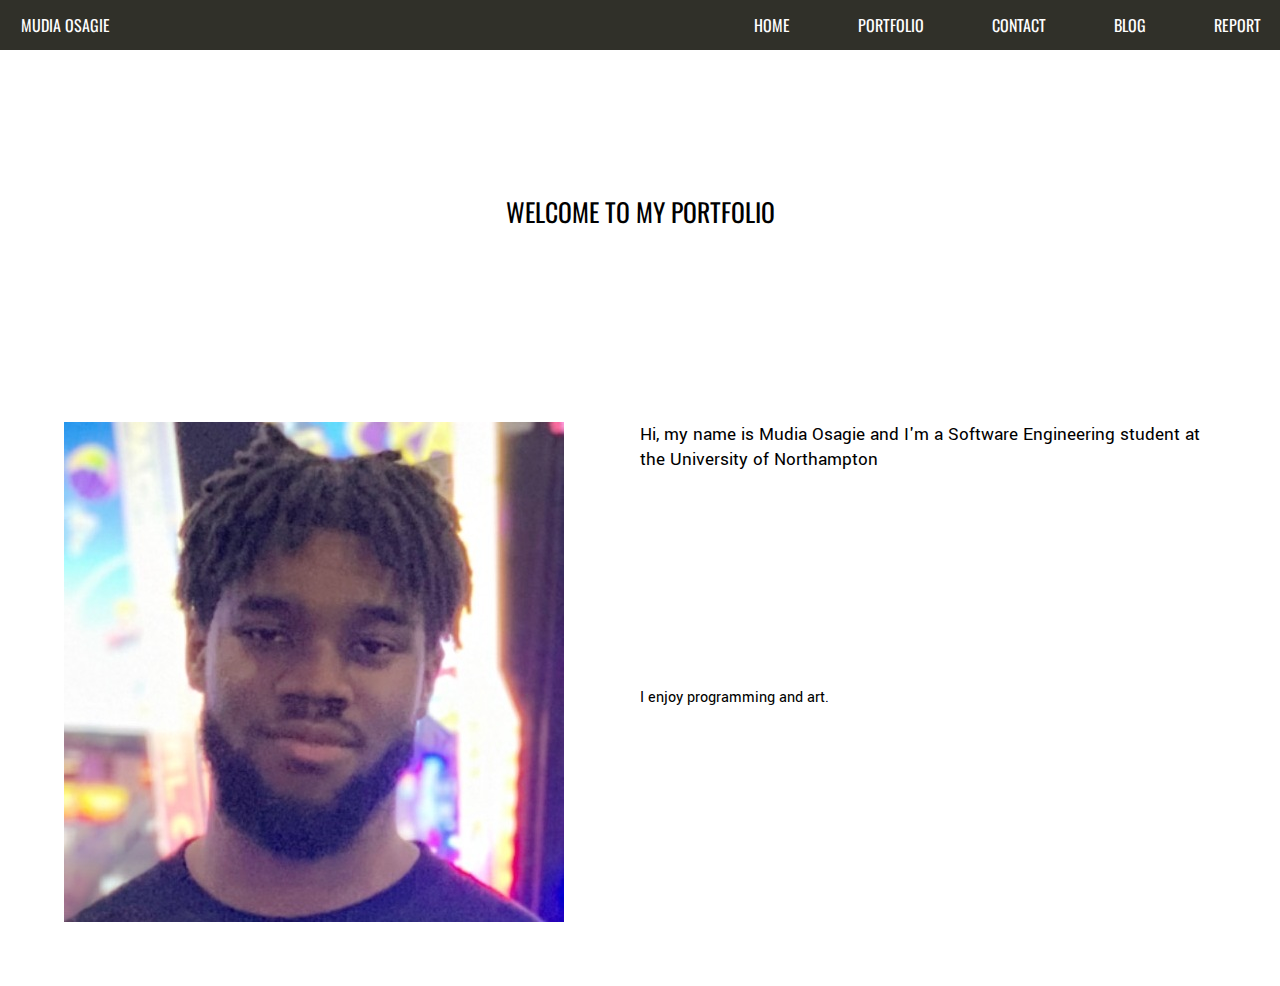
<file: index.html>
<!DOCTYPE html>
<html lang="en">
<head>
  <link rel="preconnect" href="https://fonts.googleapis.com">
<link rel="preconnect" href="https://fonts.gstatic.com" crossorigin>
<link href="https://fonts.googleapis.com/css2?family=Yantramanav&display=swap" rel="stylesheet">
  <link rel="preconnect" href="https://fonts.googleapis.com">
<link rel="preconnect" href="https://fonts.gstatic.com" crossorigin>
<link href="https://fonts.googleapis.com/css2?family=Tajawal&display=swap" rel="stylesheet">
  <link rel="stylesheet" href="index.css">
  <link rel="preconnect" href="https://fonts.googleapis.com">
  <link rel="preconnect" href="https://fonts.gstatic.com" crossorigin>
  <link href="https://fonts.googleapis.com/css2?family=Oswald&display=swap" rel="stylesheet"> 
  <link rel="preconnect" href="https://fonts.googleapis.com">
  <link rel="preconnect" href="https://fonts.gstatic.com" crossorigin>
  <link href="https://fonts.googleapis.com/css2?family=Oswald:wght@500&display=swap" rel="stylesheet">
  <link rel="stylesheet" href="index.html">
  <meta charset="UTF-8">
  <meta http-equiv="X-UA-Compatible" content="IE=edge">
  <meta name="viewport" content="width=device-width, initial-scale=1.0">
  <title>Home</title>
</head>
<body>
  <header></header>

  <!-- navbar -->
  <nav>
    <ul>
      <li>
        <a class="space">MUDIA OSAGIE</a>
        <a href="index.html">HOME</a>
        <a href="portfolio.html">PORTFOLIO</a>
        <a href="contact.html">CONTACT</a>
        <a href="blog.html">BLOG</a>
        <a href="sitereport.html">REPORT</a>
      </li>
    </ul>
  </nav>

  <!-- Welcome -->
  <section class="welcome">
    WELCOME TO MY PORTFOLIO
  </section>

  <!-- Image, Bio, tagline -->
    <img class="image" src="IMG_1261(1).jpg" alt="profile">
    <article class="bio">Hi, my name is Mudia Osagie and I'm a Software Engineering student at the University of Northampton
      <small>I enjoy programming and art.</small>
    </article>
    
</body>
</html>
</file>
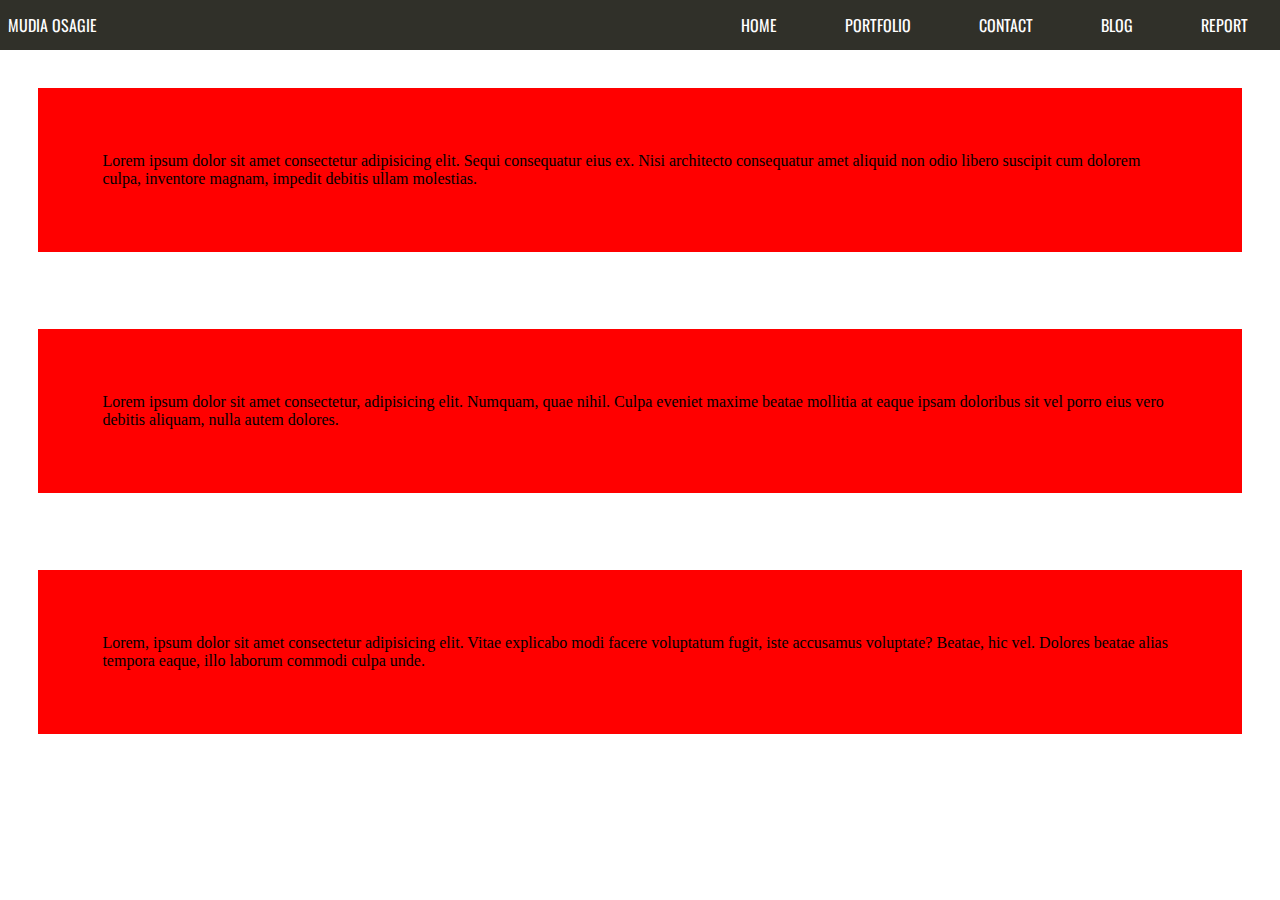
<file: blog.html>
<!DOCTYPE html>
<html lang="en">
<head>
  <link rel="preconnect" href="https://fonts.googleapis.com">
<link rel="preconnect" href="https://fonts.gstatic.com" crossorigin>
<link href="https://fonts.googleapis.com/css2?family=Yantramanav&display=swap" rel="stylesheet">
  <link rel="preconnect" href="https://fonts.googleapis.com">
<link rel="preconnect" href="https://fonts.gstatic.com" crossorigin>
<link href="https://fonts.googleapis.com/css2?family=Tajawal&display=swap" rel="stylesheet">
  <link rel="preconnect" href="https://fonts.googleapis.com">
  <link rel="preconnect" href="https://fonts.gstatic.com" crossorigin>
  <link href="https://fonts.googleapis.com/css2?family=Oswald&display=swap" rel="stylesheet"> 
  <link rel="preconnect" href="https://fonts.googleapis.com">
  <link rel="preconnect" href="https://fonts.gstatic.com" crossorigin>
  <link href="https://fonts.googleapis.com/css2?family=Oswald:wght@500&display=swap" rel="stylesheet">
  <link rel="stylesheet" href="blog.css">
  <meta charset="UTF-8">
  <meta http-equiv="X-UA-Compatible" content="IE=edge">
  <meta name="viewport" content="width=device-width, initial-scale=1.0">
  <title>Home</title>
</head>
<body>
  <header></header>

  <!-- navbar -->
  <section class="nav-container">
    <nav>
      <ul>
        <li>
          <a class="space">MUDIA OSAGIE</a>
          <a href="index.html">HOME</a>
          <a href="portfolio.html">PORTFOLIO</a>
          <a href="contact.html">CONTACT</a>
          <a href="blog.html">BLOG</a>
          <a href="sitereport.html">REPORT</a>
        </li>
      </ul>
    </nav>
  </section>

  <section class="blog">
    <section class="p1">
      <p>
        Lorem ipsum dolor sit amet consectetur adipisicing elit. Sequi consequatur eius ex. Nisi architecto consequatur amet aliquid non odio libero suscipit cum dolorem culpa, inventore magnam, impedit debitis ullam molestias.
      </p>
    </section>
    <section class="p2">
      <p>
        Lorem ipsum dolor sit amet consectetur, adipisicing elit. Numquam, quae nihil. Culpa eveniet maxime beatae mollitia at eaque ipsam doloribus sit vel porro eius vero debitis aliquam, nulla autem dolores.
      </p>
    </section>
    <section class="p3">
      <p>
        Lorem, ipsum dolor sit amet consectetur adipisicing elit. Vitae explicabo modi facere voluptatum fugit, iste accusamus voluptate? Beatae, hic vel. Dolores beatae alias tempora eaque, illo laborum commodi culpa unde.
      </p>
    </section>
  </section>
</file>
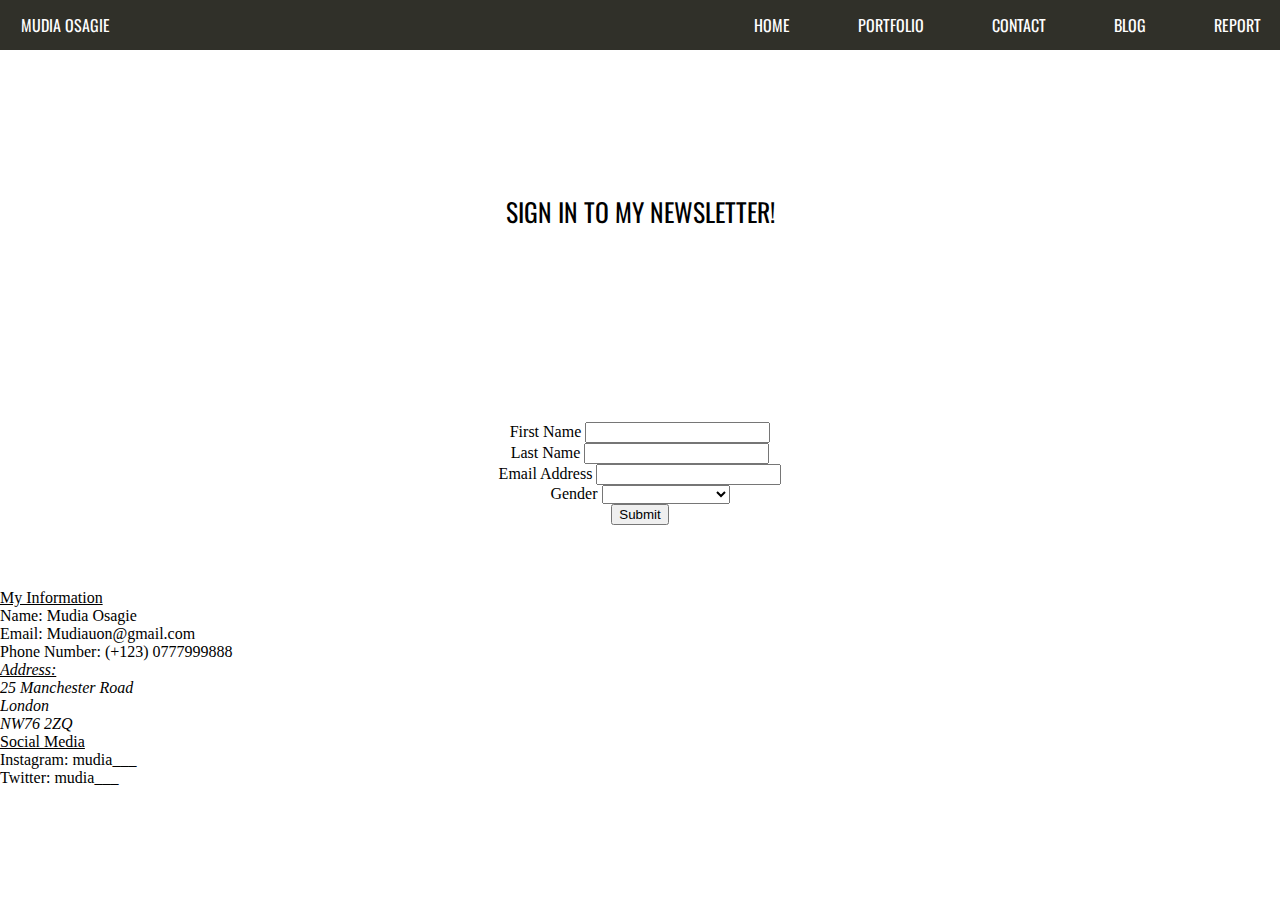
<file: contact.html>
<!DOCTYPE html>
<html lang="en">
<head>
  <link rel="preconnect" href="https://fonts.googleapis.com">
<link rel="preconnect" href="https://fonts.gstatic.com" crossorigin>
<link href="https://fonts.googleapis.com/css2?family=Yantramanav&display=swap" rel="stylesheet">
  <link rel="preconnect" href="https://fonts.googleapis.com">
<link rel="preconnect" href="https://fonts.gstatic.com" crossorigin>
<link href="https://fonts.googleapis.com/css2?family=Tajawal&display=swap" rel="stylesheet">
  <link rel="preconnect" href="https://fonts.googleapis.com">
  <link rel="preconnect" href="https://fonts.gstatic.com" crossorigin>
  <link href="https://fonts.googleapis.com/css2?family=Oswald&display=swap" rel="stylesheet"> 
  <link rel="preconnect" href="https://fonts.googleapis.com">
  <link rel="preconnect" href="https://fonts.gstatic.com" crossorigin>
  <link href="https://fonts.googleapis.com/css2?family=Oswald:wght@500&display=swap" rel="stylesheet">
  <link rel="stylesheet" href="contact.css">
  <meta charset="UTF-8">
  <meta http-equiv="X-UA-Compatible" content="IE=edge">
  <meta name="viewport" content="width=device-width, initial-scale=1.0">
  <title>Home</title>
</head>
<body>
  <header></header>

  <!-- navbar -->
  <!-- navbar -->
  <section class="nav-container">
    <nav>
      <ul>
        <li>
          <a class="space">MUDIA OSAGIE</a>
          <a href="index.html">HOME</a>
          <a href="portfolio.html">PORTFOLIO</a>
          <a href="contact.html">CONTACT</a>
          <a href="blog.html">BLOG</a>
          <a href="sitereport.html">REPORT</a>
        </li>
      </ul>
    </nav>
  </section>

  <!-- Form -->
  <section class="newsletter">
    SIGN IN TO MY NEWSLETTER!
  </section>

  <form class="form">
    <div>
      <label for="fname">First Name</label>
      <input type="text" id="fname" name="fname">
    </div>
    <div>
      <label for="lname">Last Name</label>
      <input type="text" id="lname" name="lname">
    </div>
    <div>
      <label for="email">Email Address</label>
      <input type="email" name="email" id="email">
    </div>
    <div>
      <label for="Gender">Gender</label>
      <select name="Gender" id="Gender">
        <option value=" "> </option>
        <option value="Male">Male</option>
        <option value="Female">Female</option>
        <option value="Non-binary">None-Binary</option>
        <option value="PNTS">Prefer Not To Say</option>
      </select>
    </div>
    <div>
      <button type="submit">Submit</button>
    </div>
  </form>

  <section class="info">
      <u>My Information</u> <br>
      Name: Mudia Osagie <br>
      Email: Mudiauon@gmail.com <br>
      Phone Number: (+123) 0777999888 <br>
      <Address class="address">
        <u>Address: </u> <br>
        25 Manchester Road <br>
        London <br>
        NW76 2ZQ
      </Address>
    <section>
      <u>Social Media</u> <br>
      Instagram: mudia___ <br>
      Twitter: mudia___ 
    </section>
  </section>
</file>
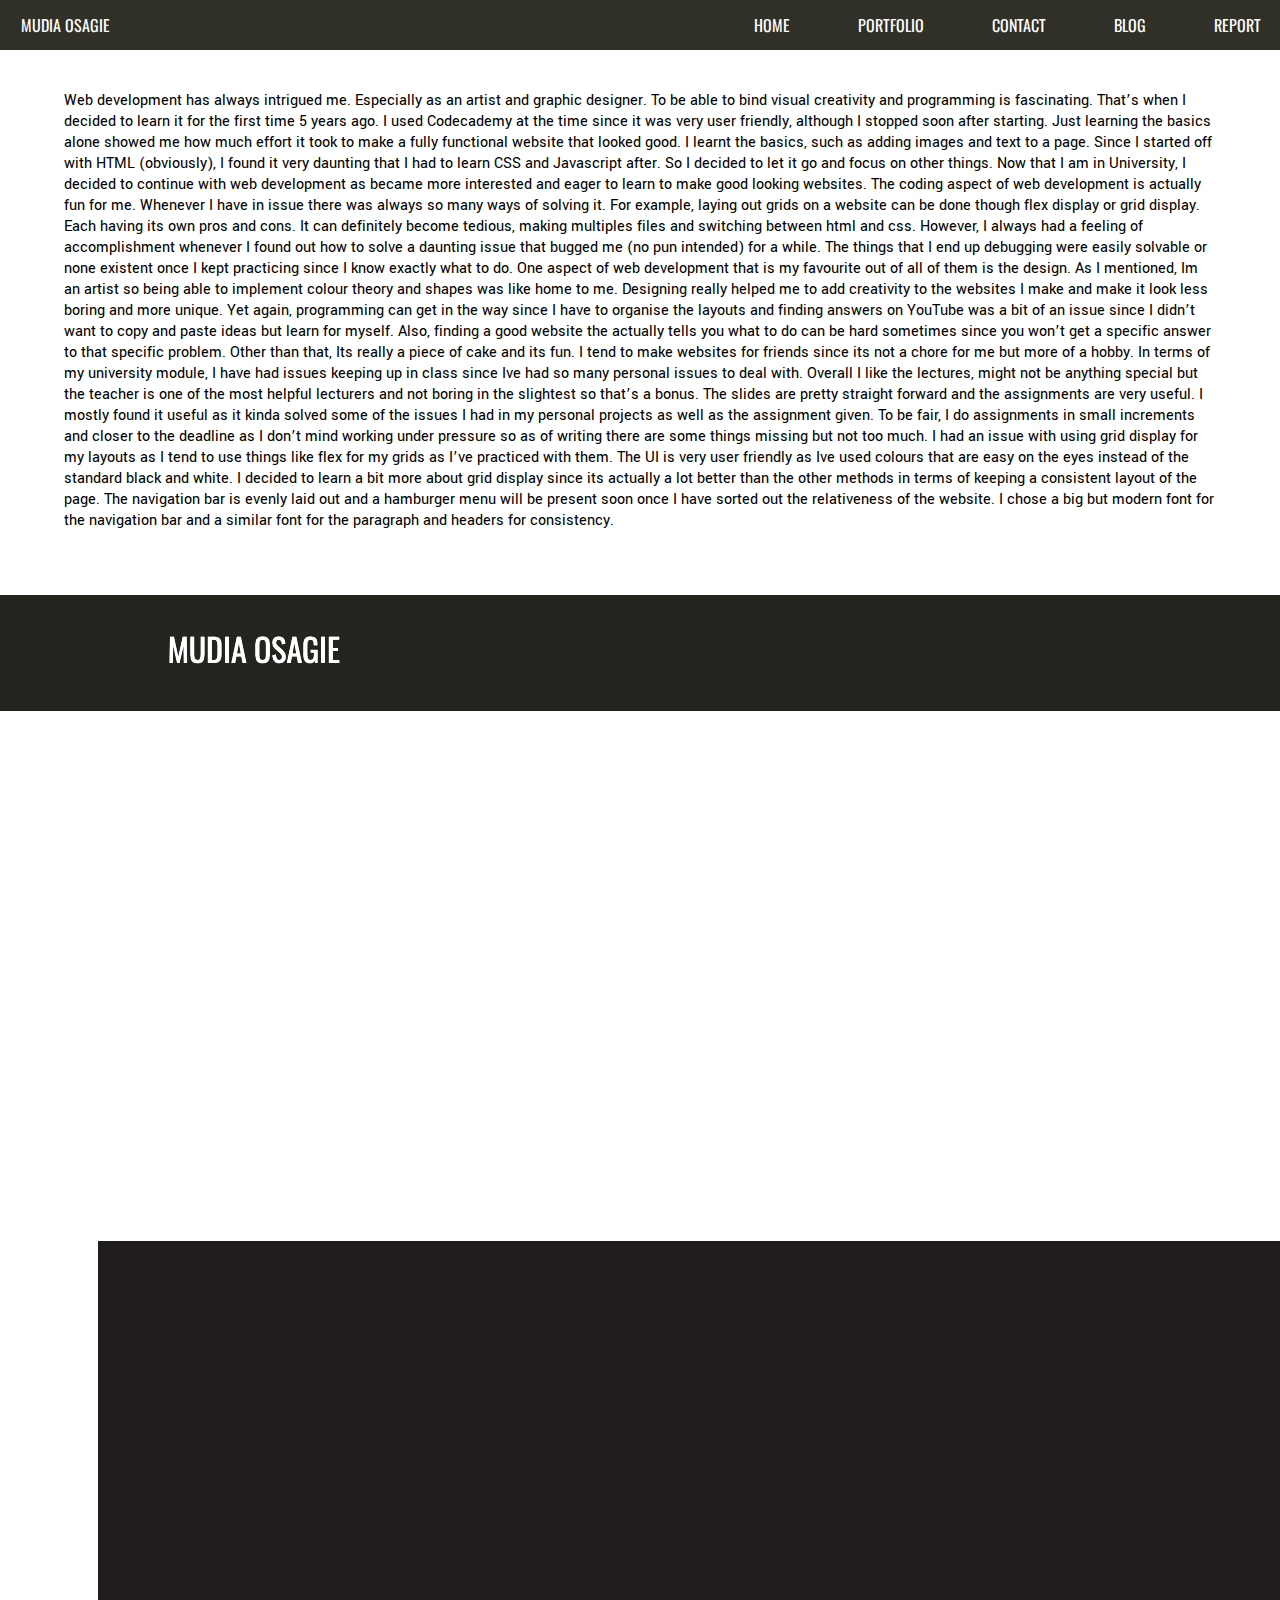
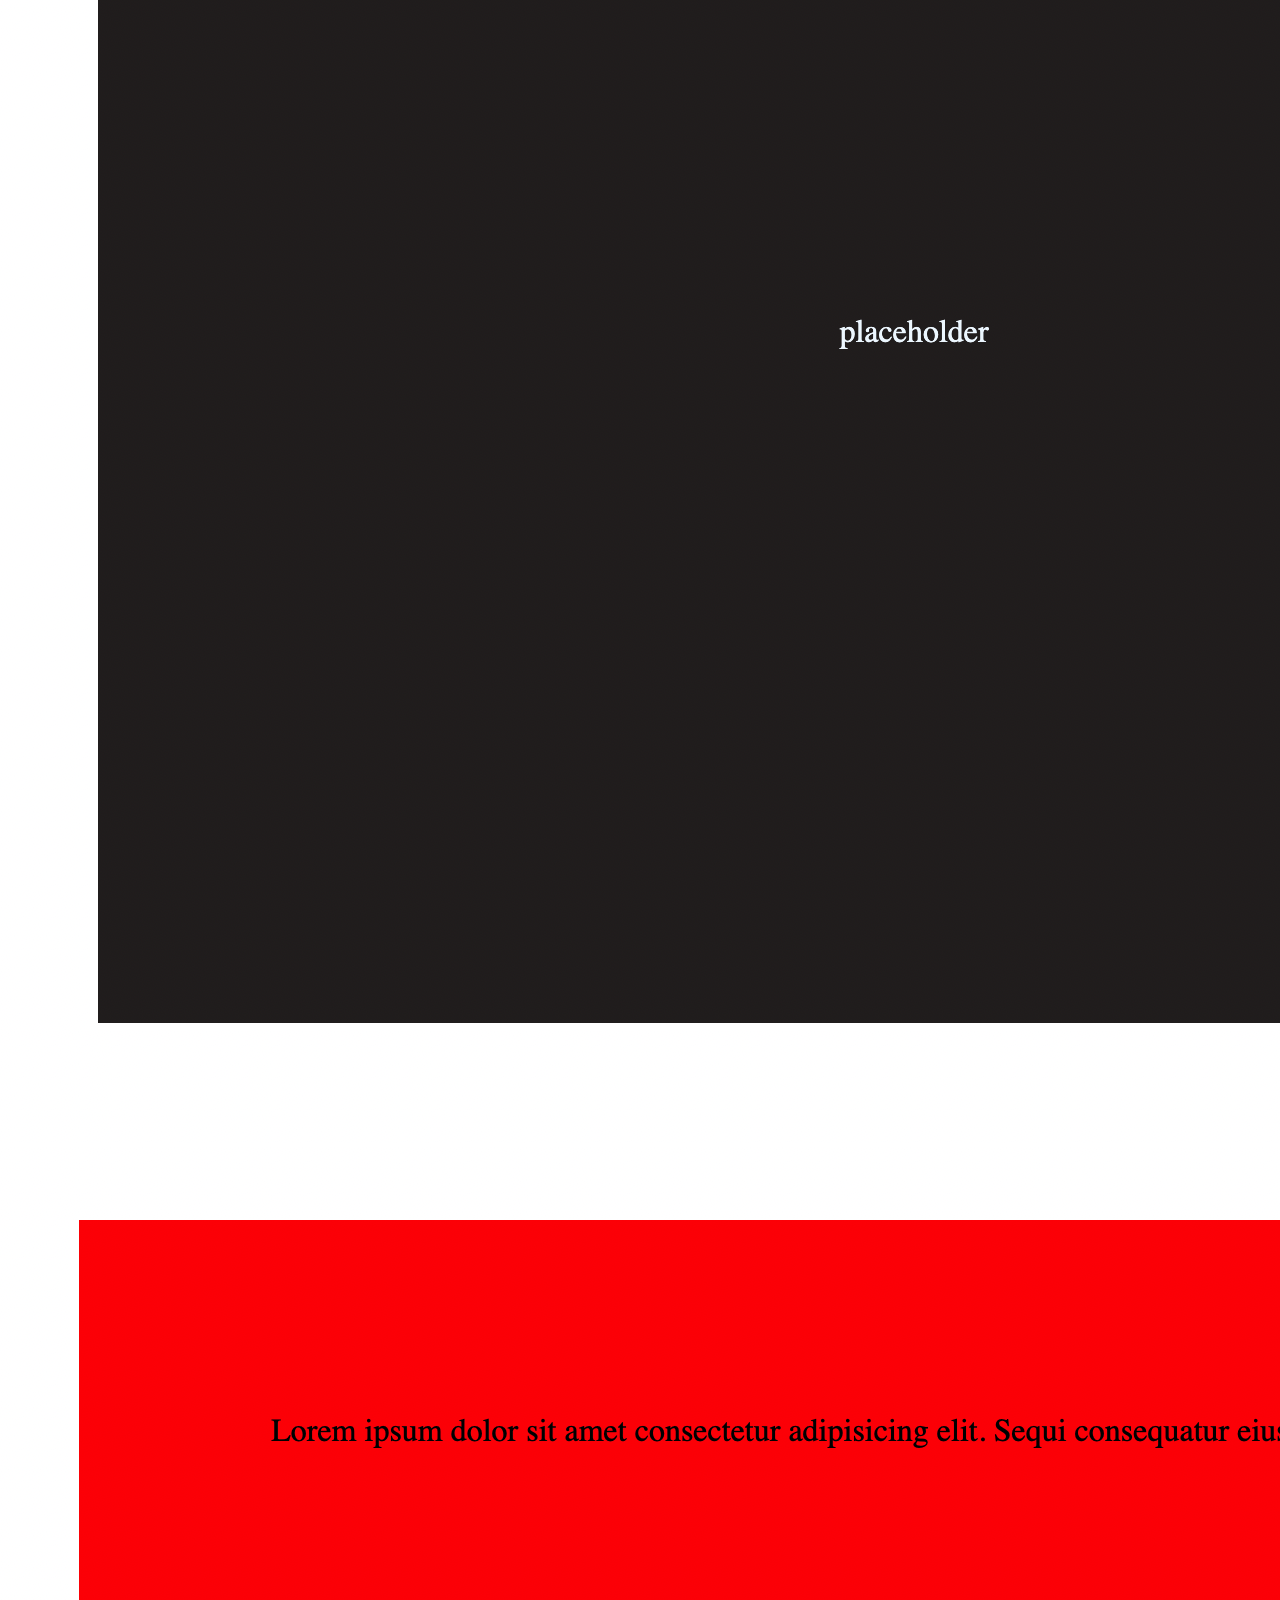
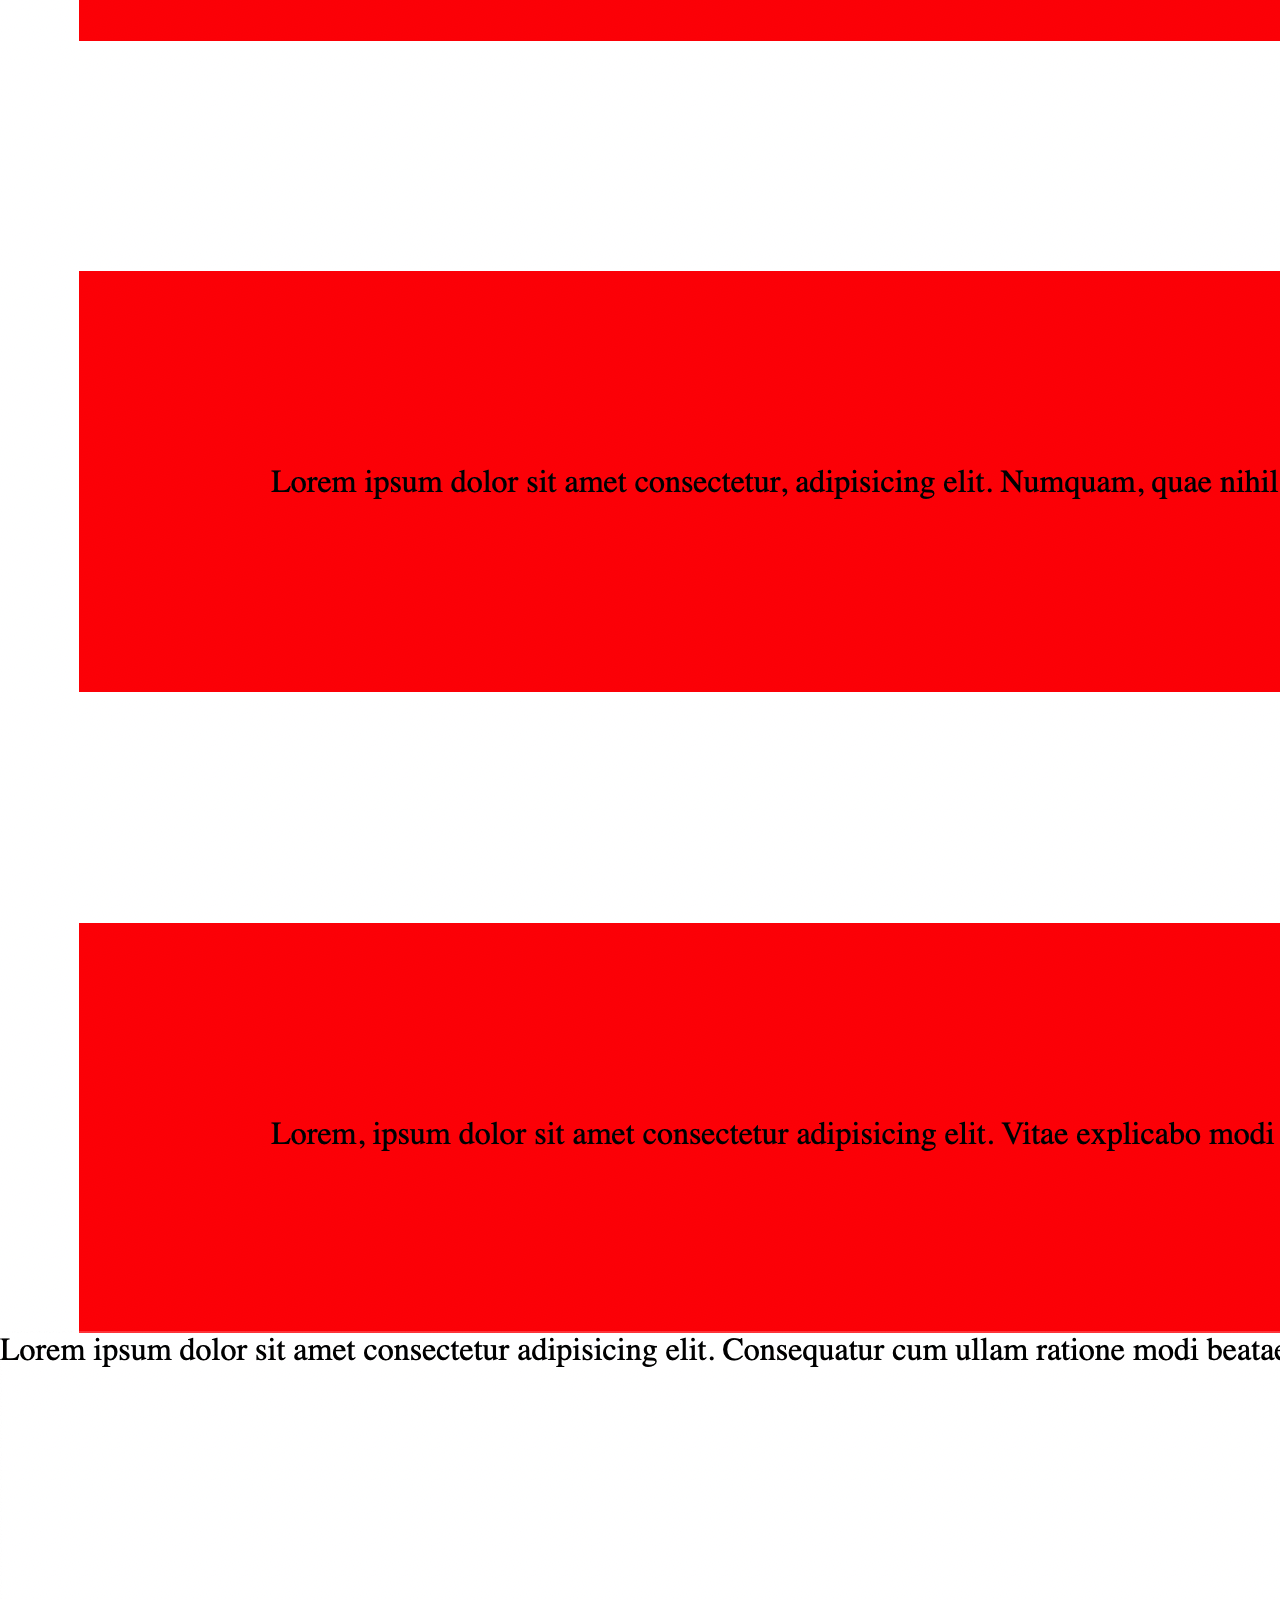
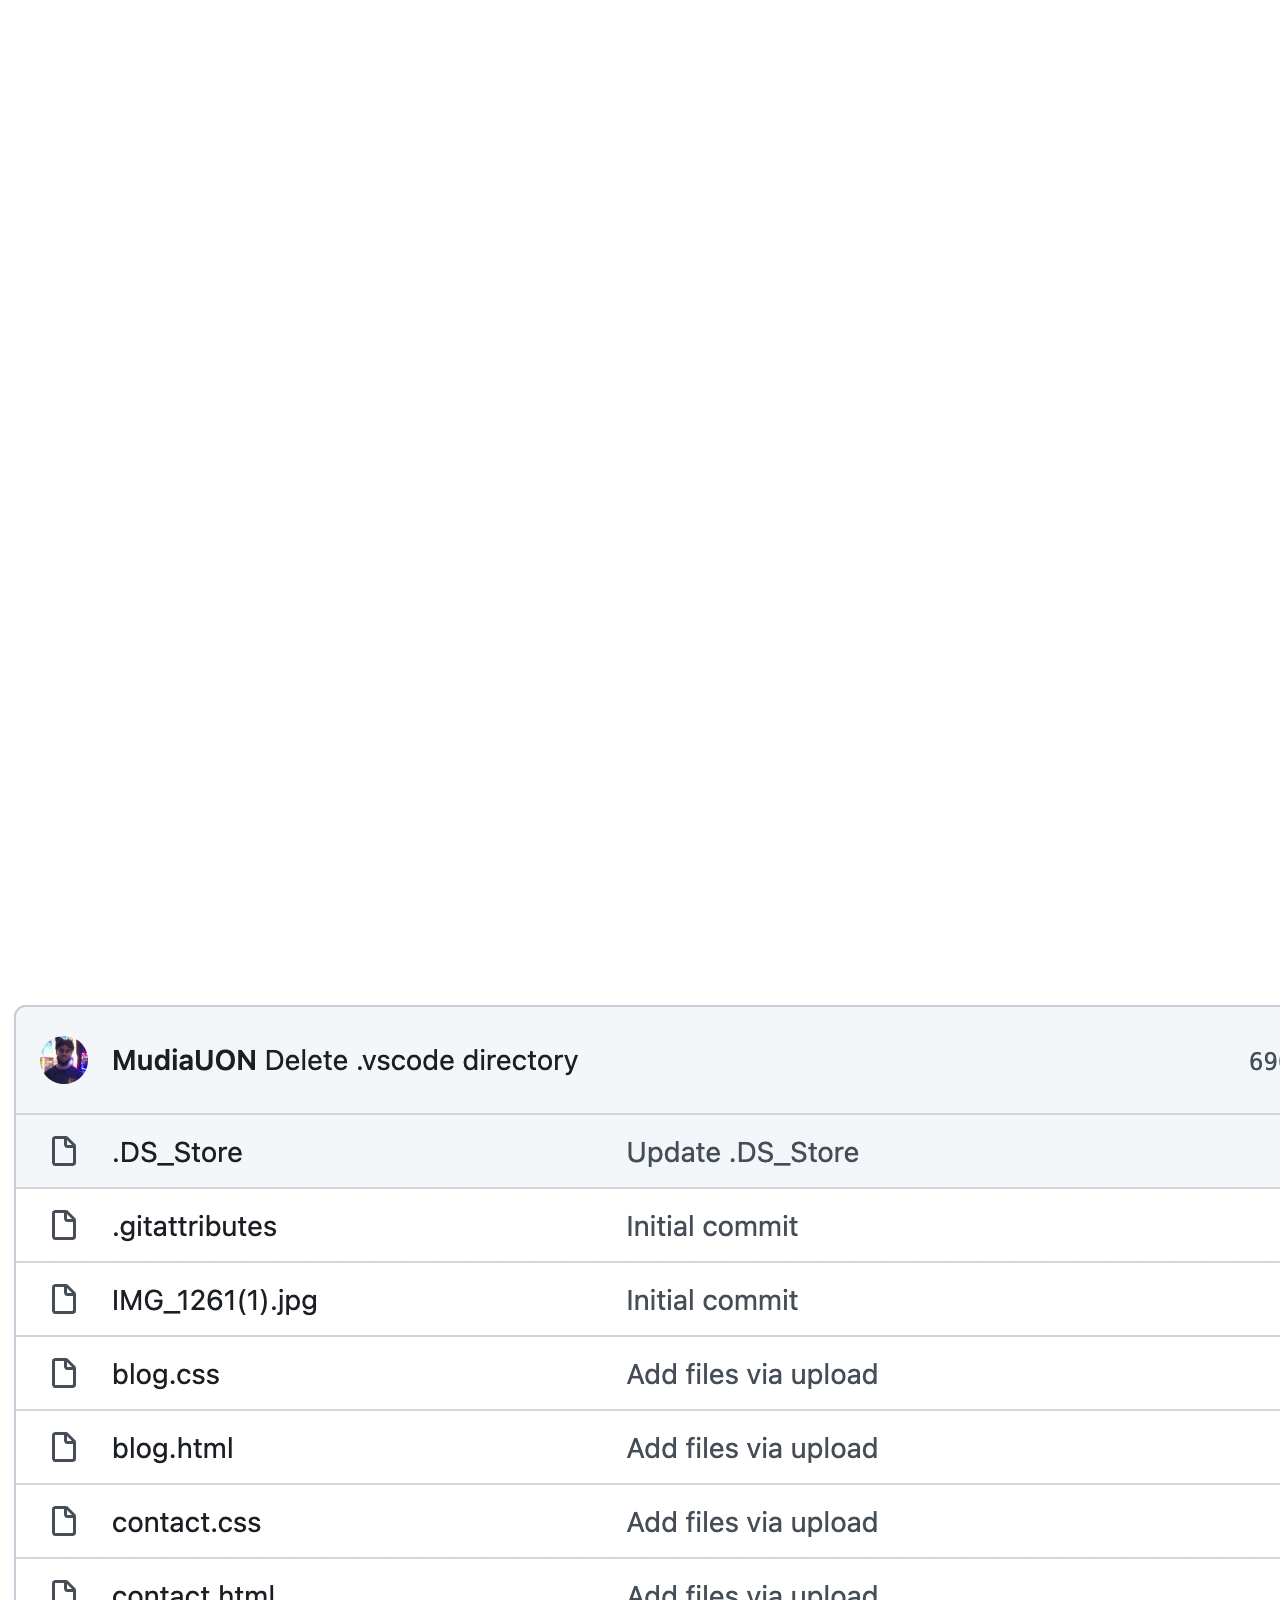
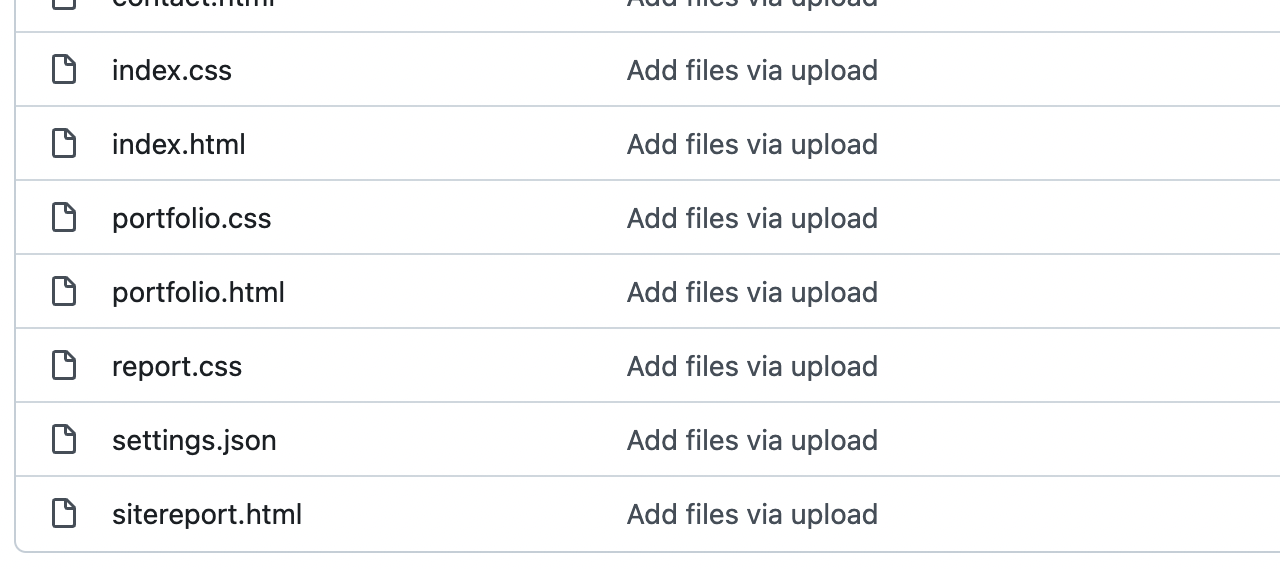
<file: sitereport.html>
<!DOCTYPE html>
<html lang="en">
<head>
  <link rel="preconnect" href="https://fonts.googleapis.com">
<link rel="preconnect" href="https://fonts.gstatic.com" crossorigin>
<link href="https://fonts.googleapis.com/css2?family=Yantramanav&display=swap" rel="stylesheet">
  <link rel="preconnect" href="https://fonts.googleapis.com">
<link rel="preconnect" href="https://fonts.gstatic.com" crossorigin>
<link href="https://fonts.googleapis.com/css2?family=Tajawal&display=swap" rel="stylesheet">
  <link rel="preconnect" href="https://fonts.googleapis.com">
  <link rel="preconnect" href="https://fonts.gstatic.com" crossorigin>
  <link href="https://fonts.googleapis.com/css2?family=Oswald&display=swap" rel="stylesheet"> 
  <link rel="preconnect" href="https://fonts.googleapis.com">
  <link rel="preconnect" href="https://fonts.gstatic.com" crossorigin>
  <link href="https://fonts.googleapis.com/css2?family=Oswald:wght@500&display=swap" rel="stylesheet">
  <link rel="stylesheet" href="sitereport.css">
  <meta charset="UTF-8">
  <meta http-equiv="X-UA-Compatible" content="IE=edge">
  <meta name="viewport" content="width=device-width, initial-scale=1.0">
  <title>Home</title>
</head>
<body>
  <header></header>

  <!-- navbar -->
  <section class="nav-container">
    <nav>
      <ul>
        <li>
          <a class="space">MUDIA OSAGIE</a>
          <a href="index.html">HOME</a>
          <a href="portfolio.html">PORTFOLIO</a>
          <a href="contact.html">CONTACT</a>
          <a href="blog.html">BLOG</a>
          <a href="sitereport.html">REPORT</a>
        </li>
      </ul>
    </nav>
  </section>

  <section class="report"> 
    Web development has always intrigued me. Especially as an artist and graphic designer. To be able to bind visual creativity and programming is fascinating. That’s when I decided to learn it for the first time 5 years ago. I used Codecademy at the time since it was very user friendly, although I stopped soon after starting. Just learning the basics alone showed me how much effort it took to make a fully functional website that looked good. I learnt the basics, such as adding images and text to a page. Since I started off with HTML (obviously), I found it very daunting that I had to learn CSS and Javascript after. So I decided to let it go and focus on other things. Now that I am in University, I decided to continue with web development as became more interested and eager to learn to make good looking websites. 
    The coding aspect of web development is actually fun for me. Whenever I have in issue there was always so many ways of solving it. For example, laying out grids on a website can be done though flex display or grid display. Each having its own pros and cons. It can definitely	become tedious, making multiples files and switching between html and css. However, I always had a feeling of accomplishment whenever I found out how to solve a daunting issue that bugged me (no pun intended) for a while. The things that I end up debugging were easily solvable or none existent once I kept practicing since I know exactly what to do. 
    One aspect of web development that is my favourite out of all of them is the design. As I mentioned, Im an artist so being able to implement colour theory and shapes was like home to me. Designing really helped me to add creativity to the websites I make and make it look less boring and more unique. Yet again, programming can get in the way since I have to organise the layouts and finding answers on YouTube was a bit of an issue since I didn’t want to copy and paste ideas but learn for myself. Also, finding a good website the actually tells you what to do can be hard sometimes since you won’t get a specific answer to that specific problem. Other than that, Its really a piece of cake and its fun. I tend to make websites for friends since its not a chore for me but more of a hobby.
    In terms of my university module, I have had issues keeping up in class since Ive had so many personal issues to deal with. Overall I like the lectures, might not be anything special but the teacher is one of the most helpful lecturers and not boring in the slightest so that’s a bonus. The slides are pretty straight forward and the assignments are very useful. I mostly found it useful as it kinda solved some of the issues I had in my personal projects as well as the assignment given.
    To be fair, I do assignments in small increments and closer to the deadline as I don’t mind working under pressure so as of writing there are some things missing but not too much. I had an issue with using grid display for my layouts as I tend to use things like flex for my grids as I’ve practiced with them. The UI is very user friendly as Ive used colours that are easy on the eyes instead of the standard black and white. I decided to learn a bit more about grid display since its actually a lot better than the other methods in terms of keeping a consistent layout of the page. The navigation bar is evenly laid out and a hamburger menu will be present soon once I have sorted out the relativeness of the website. I chose a big but modern font for the navigation bar and a similar font for the paragraph and headers for consistency. 
  </section>

  <section class="images">
    <img src="1.png" alt="">
    <img src="2.png" alt="">
    <img src="3.png" alt="">
    <img src="4.png" alt="">
    <img src="5.png" alt="">
  </section>
</file>
<file: index.css>
*{
  margin: 0%;
}

body{
  display: grid;
  grid-template-columns: 1fr 1fr;
  grid-template-rows: auto;
  grid-template-areas:"nav nav"
                      "welcome welcome"
                      "image bio";
}


nav {
  background-color: rgb(48, 48, 41);
  display: grid;
  grid-area: nav;
  align-items: center;
  text-align: center;
  column-gap: 500vw;
  padding: 1vw;
  position: fixed;
  width: 100%;
}


.space{
  padding-right: 45vw;
  margin-left: -5vw;
} 

nav>ul>li>a{
  margin-left: 5vw;
  text-decoration: none;
  color: white;
  font-family: 'Oswald', sans-serif;
}

nav>ul>li{
  list-style-type: none;
}

.welcome{
  display: grid;
  grid-area: welcome;
  text-align: center;
  margin: 15vw 10vw 10vw 10vw;
  font-size: 2vw;
  font-family: 'Oswald', sans-serif;
}

.image{
  display: grid;
  grid-area: image;
  margin: 5vw 0vw 5vw 5vw;

}

.bio{
 display: grid;
 grid-area: bio;
 margin: 5vw 5vw 5vw 0vw;
 font-size: 1.5vw;
 font-family: 'Yantramanav', sans-serif;
}
</file>
<file: blog.css>
*{
  margin: 0%;
}

.blog{
  display: grid;
  grid-template-columns:1fr;
  grid-template-rows: auto;
  grid-template-areas:"p1"
                      "p2"
                      "p3";
}


nav {
  background-color: rgb(48, 48, 41);
  display: grid;
  grid-area: nav;
  align-items: center;
  text-align: center;
  column-gap: 500vw;
  padding: 1vw;
}


.space{
  padding-right: 45vw;
  margin-left: -5vw;
} 

nav>ul>li>a{
  margin-left: 5vw;
  text-decoration: none;
  color: white;
  font-family: 'Oswald', sans-serif;
}

nav>ul>li{
  list-style-type: none;
}

.p1{
  background-color: red;
  grid-area: p1;
  padding: 5vw;
  margin: 3vw;
}

.p2{
  background-color: red;
  grid-area: p2;
  padding: 5vw;
  margin: 3vw;
}

.p3{
  background-color: red;
  grid-area: p3;
  padding: 5vw;
  margin: 3vw;
}
</file>
<file: contact.css>
*{
  margin: 0%;
}

body{
  display: grid;
  grid-template-columns:1fr;
  grid-template-rows: auto;
  grid-template-areas:"nav"
                      "";
}


nav{
  background-color: rgb(48, 48, 41);
  position: fixed;
  display: grid;
  grid-area: nav;
  align-items: center;
  text-align: center;
  column-gap: 500vw;
  padding: 1vw;
  position: fixed;
  width: 100%;
}


.space{
  padding-right: 45vw;
  margin-left: -5vw;
} 

nav>ul>li>a{
  margin-left: 5vw;
  text-decoration: none;
  color: white;
  font-family: 'Oswald', sans-serif;
}

nav>ul>li{
  list-style-type: none;
}

.newsletter{
  display: grid;
  text-align: center;
  margin: 15vw 10vw 10vw 10vw;;
  font-size: 2vw;
  font-family: 'Oswald', sans-serif;
}

.form{
  margin: 5vw;
  text-align: center;
  grid-area: ;
}
</file>
<file: sitereport.css>
*{
  margin: 0%;
}

body{
  display: grid;
  grid-template-columns:;
  grid-template-rows: auto;
  grid-template-areas:"";
}


nav {
  background-color: rgb(48, 48, 41);
  display: grid;
  grid-area: nav;
  align-items: center;
  text-align: center;
  column-gap: 500vw;
  padding: 1vw;
  position: fixed;
  width: 100%;
}


.space{
  padding-right: 45vw;
  margin-left: -5vw;
} 

nav>ul>li>a{
  margin-left: 5vw;
  text-decoration: none;
  color: white;
  font-family: 'Oswald', sans-serif;
}

nav>ul>li{
  list-style-type: none;
}

.report{
  margin: 7vw 5vw 5vw 5vw;
  font-family: 'Yantramanav', sans-serif;
}


.images{
  width: 500px;
  height: 500px;
}
</file>
